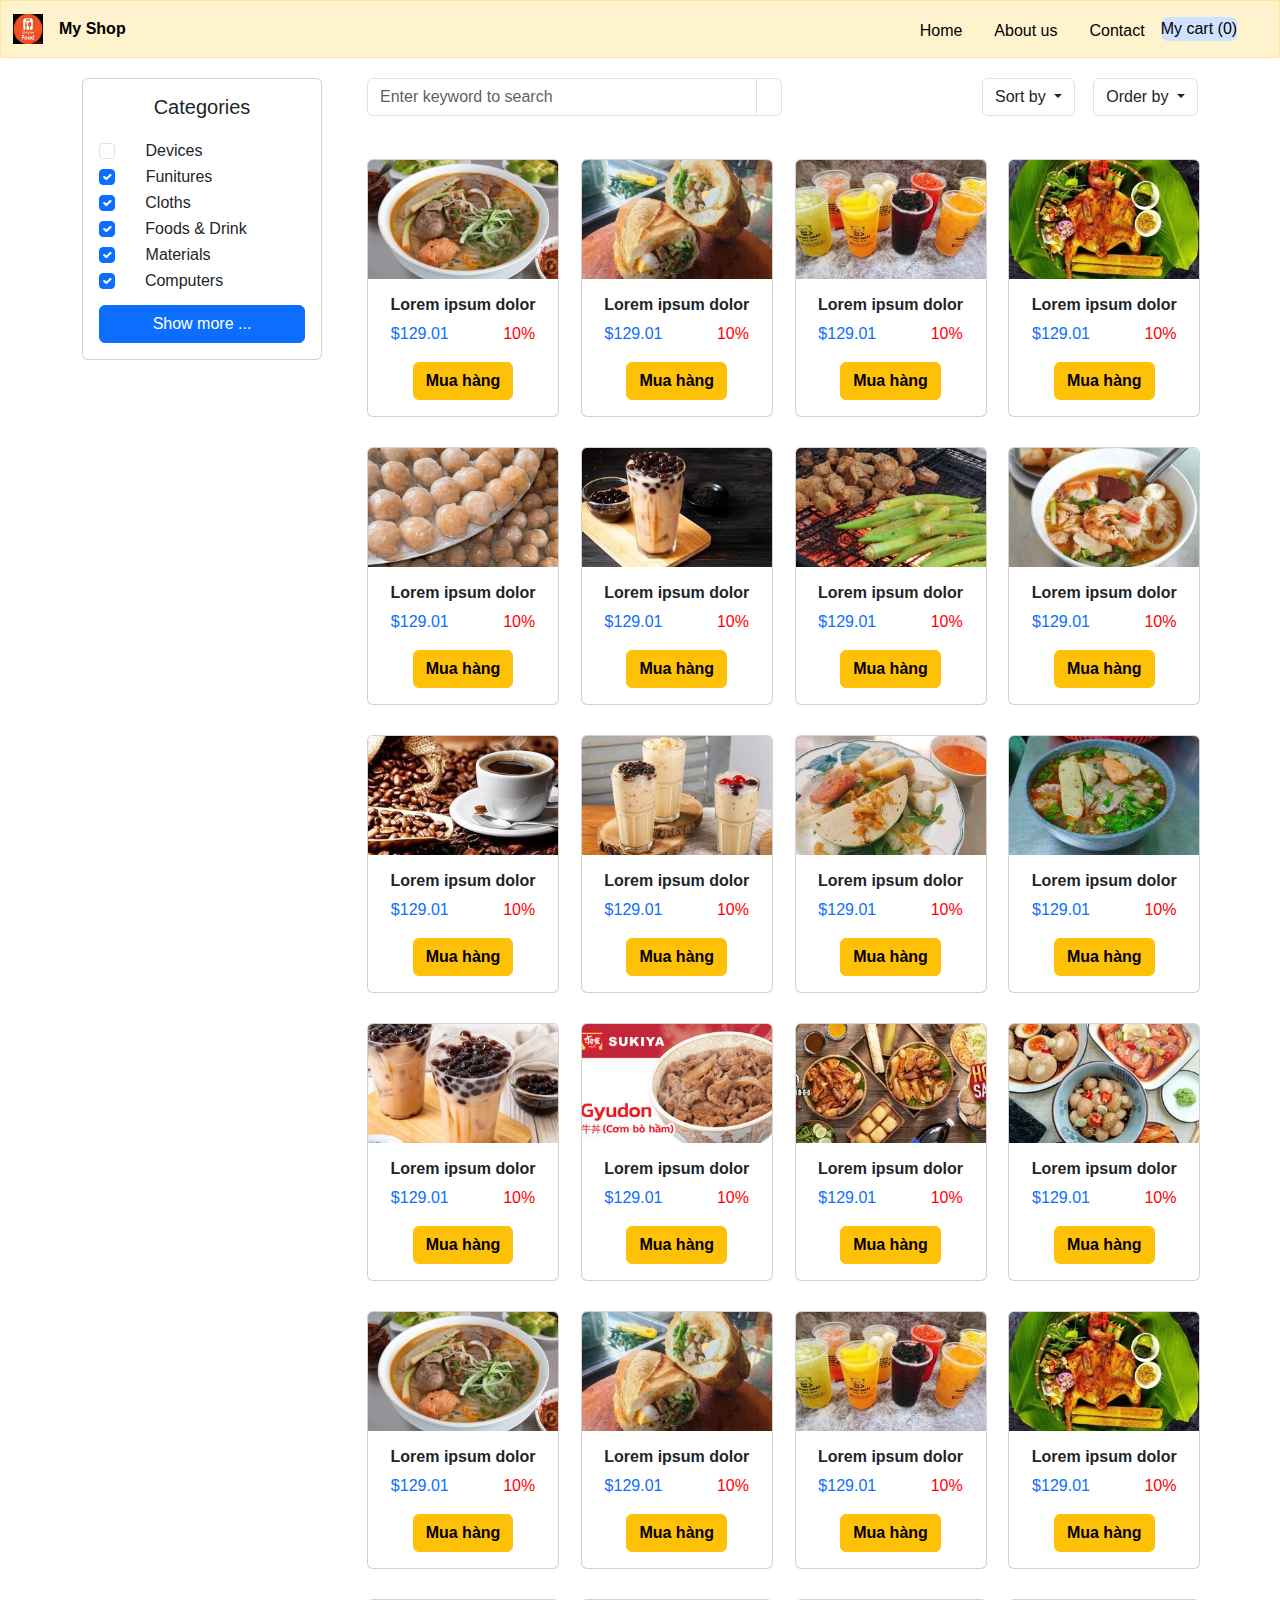
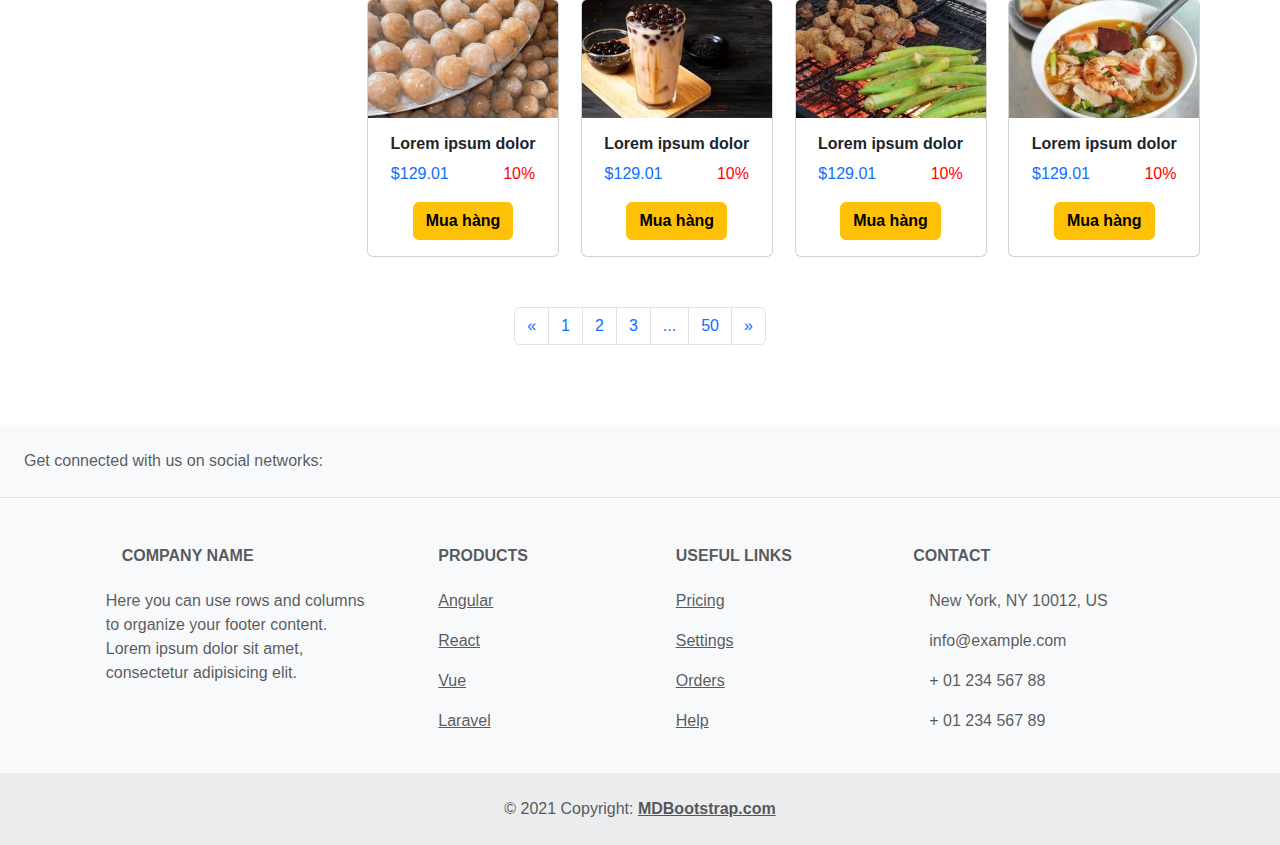
<file: DA1/index.html>
<!DOCTYPE html>
<html lang="en">
<head>
    <meta charset="UTF-8">
    <meta name="viewport" content="width=device-width, initial-scale=1.0">
    <title>Hieu duoc responsive thi noi chuyen voi thay</title>
    <link rel="stylesheet" href="bootstrap/css/bootstrap.min.css">
    <link rel="stylesheet" href="https://cdnjs.cloudflare.com/ajax/libs/font-awesome/6.7.1/css/all.min.css" integrity="sha512-5Hs3dF2AEPkpNAR7UiOHba+lRSJNeM2ECkwxUIxC1Q/FLycGTbNapWXB4tP889k5T5Ju8fs4b1P5z/iB4nMfSQ==" crossorigin="anonymous" referrerpolicy="no-referrer" />
    <link rel="stylesheet" href="style.css">
</head>
<body>
        <ul class="nav bg-warning-subtle border border-warning-subtle">
            <nav class="navbar navbar-expand-lg" style="margin-right: 750px;">
                <div class="container-fluid">
                    <img class="nav-img_logo" src="img/logo_shopeefood_11zon.jpg" alt="html">
                    <a class="nav-link text-black" href="#" style="font-weight: bold;">My Shop</a>
                </div>
            </nav>
            <li class="nav-item">
              <a class="nav-link active text-black" aria-current="page" href="#">Home</a>
            </li>
            <li class="nav-item">
              <a class="nav-link text-black" href="#">About us</a>
            </li>
            <li class="nav-item">
              <a class="nav-link text-black" href="#">Contact</a>
            </li>
            <li class="nav-item">
              <button class="nav-button bg-primary-subtle">My cart (0)</button>
            </li>
        </ul>

        <div class="container text-center" style="margin-top: 20px;">
            <div class="row">
              <div class="col-3">
                <div class="card" style="width: 15rem;">
                    <div class="card-body">
                      <h5 class="card-title" style="margin-bottom: 20px;">Categories</h5>
                      <div class="form-check">
                        <input class="form-check-input" type="checkbox" value="" id="flexCheckDefault">
                        <label class="form-check-label" for="flexCheckDefault" style="margin-left: -80px;">
                          Devices
                        </label>
                      </div>
                      <div class="form-check">
                        <input class="form-check-input" type="checkbox" value="" id="flexCheckChecked" checked>
                        <label class="form-check-label" for="flexCheckChecked" style="margin-left: -70px;">
                          Funitures
                        </label>
                      </div>
                      <div class="form-check">
                        <input class="form-check-input" type="checkbox" value="" id="flexCheckChecked" checked>
                        <label class="form-check-label" for="flexCheckChecked" style="margin-left: -92px;">
                          Cloths
                        </label>
                      </div>
                      <div class="form-check">
                        <input class="form-check-input" type="checkbox" value="" id="flexCheckChecked" checked>
                        <label class="form-check-label" for="flexCheckChecked" style="margin-left: -36px;">
                          Foods & Drink
                        </label>
                      </div>
                      <div class="form-check">
                        <input class="form-check-input" type="checkbox" value="" id="flexCheckChecked" checked>
                        <label class="form-check-label" for="flexCheckChecked" style="margin-left: -72px;">
                          Materials
                        </label>
                      </div>
                      <div class="form-check">
                        <input class="form-check-input" type="checkbox" value="" id="flexCheckChecked" checked>
                        <label class="form-check-label" for="flexCheckChecked" style="margin-left: -60px;">
                          Computers
                        </label>
                      </div>
                      <a href="#" class="btn btn-primary" style="margin-top: 10px;width: 100%;">Show more ...</a>
                    </div>
                  </div>
              </div>
              <div class="col-9" style="margin-top: -8px;">
                <nav class="navbar navbar-expand-lg">
                    <div class="input-group">
                        <input type="text" class="form-control" placeholder="Enter keyword to search" aria-label="Username">
                        <span class="input-group-text bg-body">
                            <i class="fa-solid fa-magnifying-glass"></i>
                        </span>
                    </div>
                    <div class="dropdown" data-bs-theme="light">
                        <button class="btn border border-1 dropdown-toggle" type="button" id="dropdownMenuButtonLight" data-bs-toggle="dropdown" aria-expanded="false" style="margin-left: 200px;margin-right: 18px;">
                          Sort by
                        </button>
                        <ul class="dropdown-menu" aria-labelledby="dropdownMenuButtonLight" style="margin-left: 200px;margin-right: 18px;">
                          <li><a class="dropdown-item active" href="#">Action</a></li>
                          <li><a class="dropdown-item" href="#">Action</a></li>
                          <li><a class="dropdown-item" href="#">Another action</a></li>
                          <li><a class="dropdown-item" href="#">Something else here</a></li>
                          <li><hr class="dropdown-divider"></li>
                          <li><a class="dropdown-item" href="#">Separated link</a></li>
                        </ul>
                    </div>
                      
                    <div class="dropdown" data-bs-theme="light">
                        <button class="btn border border-1 dropdown-toggle" type="button" id="dropdownMenuButtonDark" data-bs-toggle="dropdown" aria-expanded="false">
                          Order by
                        </button>
                        <ul class="dropdown-menu" aria-labelledby="dropdownMenuButtonDark">
                          <li><a class="dropdown-item active" href="#">Action</a></li>
                          <li><a class="dropdown-item" href="#">Action</a></li>
                          <li><a class="dropdown-item" href="#">Another action</a></li>
                          <li><a class="dropdown-item" href="#">Something else here</a></li>
                          <li><hr class="dropdown-divider"></li>
                          <li><a class="dropdown-item" href="#">Separated link</a></li>
                        </ul>
                    </div>
                </nav>

                <div class="content" style="display: flex;justify-content: space-around;margin-top: 35px;">
                    <div class="row">
                        <div class="col-3">
                            <div class="card" style="width: 12rem;">
                                <img src="img/0.jpg" class="card-img-top" alt="img_0">
                                <div class="card-body">
                                  <h6 class="card-title" style="font-weight: bold;">Lorem ipsum dolor</h6>
                                  <p class="card-text text-primary">$129.01 <span style="padding-left: 50px;color:red;"><i class="fa-solid fa-angle-down"></i>10%</span></p>
                                  <a href="#" class="btn btn-warning" style="font-weight: bold;">Mua hàng</a>
                                </div>
                            </div>
                        </div>
                        <div class="col-3">
                            <div class="card" style="width: 12rem;">
                                <img src="img/1.jpg" class="card-img-top" alt="img_1">
                                <div class="card-body">
                                  <h6 class="card-title" style="font-weight: bold;">Lorem ipsum dolor</h6>
                                  <p class="card-text text-primary">$129.01 <span style="padding-left: 50px;color:red;"><i class="fa-solid fa-angle-down"></i>10%</span></p>
                                  <a href="#" class="btn btn-warning" style="font-weight: bold;">Mua hàng</a>
                                </div>
                            </div>
                        </div>
                        <div class="col-3">
                            <div class="card" style="width: 12rem;">
                                <img src="img/2.jpg" class="card-img-top" alt="img_2">
                                <div class="card-body">
                                  <h6 class="card-title" style="font-weight: bold;">Lorem ipsum dolor</h6>
                                  <p class="card-text text-primary">$129.01 <span style="padding-left: 50px;color:red;"><i class="fa-solid fa-angle-down"></i>10%</span></p>
                                  <a href="#" class="btn btn-warning" style="font-weight: bold;">Mua hàng</a>
                                </div>
                            </div>
                        </div>
                        <div class="col-3">
                            <div class="card" style="width: 12rem;">
                                <img src="img/3.jpg" class="card-img-top" alt="img_3">
                                <div class="card-body">
                                    <h6 class="card-title" style="font-weight: bold;">Lorem ipsum dolor</h6>
                                    <p class="card-text text-primary">$129.01 <span style="padding-left: 50px;color:red;"><i class="fa-solid fa-angle-down"></i>10%</span></p>
                                    <a href="#" class="btn btn-warning" style="font-weight: bold;">Mua hàng</a>
                                </div>
                            </div>
                        </div>
                      </div>
                </div>

                <div class="content" style="display: flex;justify-content: space-around;margin-top: 30px;">
                    <div class="row">
                        <div class="col-3">
                            <div class="card" style="width: 12rem;">
                                <img src="img/4.jpg" class="card-img-top" alt="img_4">
                                <div class="card-body">
                                  <h6 class="card-title" style="font-weight: bold;">Lorem ipsum dolor</h6>
                                  <p class="card-text text-primary">$129.01 <span style="padding-left: 50px;color:red;"><i class="fa-solid fa-angle-down"></i>10%</span></p>
                                  <a href="#" class="btn btn-warning" style="font-weight: bold;">Mua hàng</a>
                                </div>
                            </div>
                        </div>
                        <div class="col-3">
                            <div class="card" style="width: 12rem;">
                                <img src="img/5.jpg" class="card-img-top" alt="img_5">
                                <div class="card-body">
                                  <h6 class="card-title" style="font-weight: bold;">Lorem ipsum dolor</h6>
                                  <p class="card-text text-primary">$129.01 <span style="padding-left: 50px;color:red;"><i class="fa-solid fa-angle-down"></i>10%</span></p>
                                  <a href="#" class="btn btn-warning" style="font-weight: bold;">Mua hàng</a>
                                </div>
                            </div>
                        </div>
                        <div class="col-3">
                            <div class="card" style="width: 12rem;">
                                <img src="img/6.jpg" class="card-img-top" alt="img_6">
                                <div class="card-body">
                                  <h6 class="card-title" style="font-weight: bold;">Lorem ipsum dolor</h6>
                                  <p class="card-text text-primary">$129.01 <span style="padding-left: 50px;color:red;"><i class="fa-solid fa-angle-down"></i>10%</span></p>
                                  <a href="#" class="btn btn-warning" style="font-weight: bold;">Mua hàng</a>
                                </div>
                            </div>
                        </div>
                        <div class="col-3">
                            <div class="card" style="width: 12rem;">
                                <img src="img/7.jpg" class="card-img-top" alt="img_7">
                                <div class="card-body">
                                    <h6 class="card-title" style="font-weight: bold;">Lorem ipsum dolor</h6>
                                    <p class="card-text text-primary">$129.01 <span style="padding-left: 50px;color:red;"><i class="fa-solid fa-angle-down"></i>10%</span></p>
                                    <a href="#" class="btn btn-warning" style="font-weight: bold;">Mua hàng</a>
                                </div>
                            </div>
                        </div>
                      </div>
                </div>

                <div class="content" style="display: flex;justify-content: space-around;margin-top: 30px;">
                    <div class="row">
                        <div class="col-3">
                            <div class="card" style="width: 12rem;">
                                <img src="img/8.jpg" class="card-img-top" alt="img_8">
                                <div class="card-body">
                                  <h6 class="card-title" style="font-weight: bold;">Lorem ipsum dolor</h6>
                                  <p class="card-text text-primary">$129.01 <span style="padding-left: 50px;color:red;"><i class="fa-solid fa-angle-down"></i>10%</span></p>
                                  <a href="#" class="btn btn-warning" style="font-weight: bold;">Mua hàng</a>
                                </div>
                            </div>
                        </div>
                        <div class="col-3">
                            <div class="card" style="width: 12rem;">
                                <img src="img/9.jpg" class="card-img-top" alt="img_9">
                                <div class="card-body">
                                  <h6 class="card-title" style="font-weight: bold;">Lorem ipsum dolor</h6>
                                  <p class="card-text text-primary">$129.01 <span style="padding-left: 50px;color:red;"><i class="fa-solid fa-angle-down"></i>10%</span></p>
                                  <a href="#" class="btn btn-warning" style="font-weight: bold;">Mua hàng</a>
                                </div>
                            </div>
                        </div>
                        <div class="col-3">
                            <div class="card" style="width: 12rem;">
                                <img src="img/10.jpg" class="card-img-top" alt="img_10">
                                <div class="card-body">
                                  <h6 class="card-title" style="font-weight: bold;">Lorem ipsum dolor</h6>
                                  <p class="card-text text-primary">$129.01 <span style="padding-left: 50px;color:red;"><i class="fa-solid fa-angle-down"></i>10%</span></p>
                                  <a href="#" class="btn btn-warning" style="font-weight: bold;">Mua hàng</a>
                                </div>
                            </div>
                        </div>
                        <div class="col-3">
                            <div class="card" style="width: 12rem;">
                                <img src="img/11.jpg" class="card-img-top" alt="img_11">
                                <div class="card-body">
                                    <h6 class="card-title" style="font-weight: bold;">Lorem ipsum dolor</h6>
                                    <p class="card-text text-primary">$129.01 <span style="padding-left: 50px;color:red;"><i class="fa-solid fa-angle-down"></i>10%</span></p>
                                    <a href="#" class="btn btn-warning" style="font-weight: bold;">Mua hàng</a>
                                </div>
                            </div>
                        </div>
                      </div>
                </div>

                <div class="content" style="display: flex;justify-content: space-around;margin-top: 30px;">
                    <div class="row">
                        <div class="col-3">
                            <div class="card" style="width: 12rem;">
                                <img src="img/12.jpg" class="card-img-top" alt="img_12">
                                <div class="card-body">
                                  <h6 class="card-title" style="font-weight: bold;">Lorem ipsum dolor</h6>
                                  <p class="card-text text-primary">$129.01 <span style="padding-left: 50px;color:red;"><i class="fa-solid fa-angle-down"></i>10%</span></p>
                                  <a href="#" class="btn btn-warning" style="font-weight: bold;">Mua hàng</a>
                                </div>
                            </div>
                        </div>
                        <div class="col-3">
                            <div class="card" style="width: 12rem;">
                                <img src="img/13.jpg" class="card-img-top" alt="img_13">
                                <div class="card-body">
                                  <h6 class="card-title" style="font-weight: bold;">Lorem ipsum dolor</h6>
                                  <p class="card-text text-primary">$129.01 <span style="padding-left: 50px;color:red;"><i class="fa-solid fa-angle-down"></i>10%</span></p>
                                  <a href="#" class="btn btn-warning" style="font-weight: bold;">Mua hàng</a>
                                </div>
                            </div>
                        </div>
                        <div class="col-3">
                            <div class="card" style="width: 12rem;">
                                <img src="img/14.jpg" class="card-img-top" alt="img_14">
                                <div class="card-body">
                                  <h6 class="card-title" style="font-weight: bold;">Lorem ipsum dolor</h6>
                                  <p class="card-text text-primary">$129.01 <span style="padding-left: 50px;color:red;"><i class="fa-solid fa-angle-down"></i>10%</span></p>
                                  <a href="#" class="btn btn-warning" style="font-weight: bold;">Mua hàng</a>
                                </div>
                            </div>
                        </div>
                        <div class="col-3">
                            <div class="card" style="width: 12rem;">
                                <img src="img/15.jpg" class="card-img-top" alt="img_15">
                                <div class="card-body">
                                    <h6 class="card-title" style="font-weight: bold;">Lorem ipsum dolor</h6>
                                    <p class="card-text text-primary">$129.01 <span style="padding-left: 50px;color:red;"><i class="fa-solid fa-angle-down"></i>10%</span></p>
                                    <a href="#" class="btn btn-warning" style="font-weight: bold;">Mua hàng</a>
                                </div>
                            </div>
                        </div>
                      </div>
                </div>

                <div class="content" style="display: flex;justify-content: space-around;margin-top: 30px;">
                    <div class="row">
                        <div class="col-3">
                            <div class="card" style="width: 12rem;">
                                <img src="img/0.jpg" class="card-img-top" alt="img_16">
                                <div class="card-body">
                                  <h6 class="card-title" style="font-weight: bold;">Lorem ipsum dolor</h6>
                                  <p class="card-text text-primary">$129.01 <span style="padding-left: 50px;color:red;"><i class="fa-solid fa-angle-down"></i>10%</span></p>
                                  <a href="#" class="btn btn-warning" style="font-weight: bold;">Mua hàng</a>
                                </div>
                            </div>
                        </div>
                        <div class="col-3">
                            <div class="card" style="width: 12rem;">
                                <img src="img/1.jpg" class="card-img-top" alt="img_17">
                                <div class="card-body">
                                  <h6 class="card-title" style="font-weight: bold;">Lorem ipsum dolor</h6>
                                  <p class="card-text text-primary">$129.01 <span style="padding-left: 50px;color:red;"><i class="fa-solid fa-angle-down"></i>10%</span></p>
                                  <a href="#" class="btn btn-warning" style="font-weight: bold;">Mua hàng</a>
                                </div>
                            </div>
                        </div>
                        <div class="col-3">
                            <div class="card" style="width: 12rem;">
                                <img src="img/2.jpg" class="card-img-top" alt="img_18">
                                <div class="card-body">
                                  <h6 class="card-title" style="font-weight: bold;">Lorem ipsum dolor</h6>
                                  <p class="card-text text-primary">$129.01 <span style="padding-left: 50px;color:red;"><i class="fa-solid fa-angle-down"></i>10%</span></p>
                                  <a href="#" class="btn btn-warning" style="font-weight: bold;">Mua hàng</a>
                                </div>
                            </div>
                        </div>
                        <div class="col-3">
                            <div class="card" style="width: 12rem;">
                                <img src="img/3.jpg" class="card-img-top" alt="img_19">
                                <div class="card-body">
                                    <h6 class="card-title" style="font-weight: bold;">Lorem ipsum dolor</h6>
                                    <p class="card-text text-primary">$129.01 <span style="padding-left: 50px;color:red;"><i class="fa-solid fa-angle-down"></i>10%</span></p>
                                    <a href="#" class="btn btn-warning" style="font-weight: bold;">Mua hàng</a>
                                </div>
                            </div>
                        </div>
                      </div>
                </div>
                <div class="content" style="display: flex;justify-content: space-around;margin-top: 30px;">
                    <div class="row">
                        <div class="col-3">
                            <div class="card" style="width: 12rem;">
                                <img src="img/4.jpg" class="card-img-top" alt="img_20">
                                <div class="card-body">
                                  <h6 class="card-title" style="font-weight: bold;">Lorem ipsum dolor</h6>
                                  <p class="card-text text-primary">$129.01 <span style="padding-left: 50px;color:red;"><i class="fa-solid fa-angle-down"></i>10%</span></p>
                                  <a href="#" class="btn btn-warning" style="font-weight: bold;">Mua hàng</a>
                                </div>
                            </div>
                        </div>
                        <div class="col-3">
                            <div class="card" style="width: 12rem;">
                                <img src="img/5.jpg" class="card-img-top" alt="img_21">
                                <div class="card-body">
                                  <h6 class="card-title" style="font-weight: bold;">Lorem ipsum dolor</h6>
                                  <p class="card-text text-primary">$129.01 <span style="padding-left: 50px;color:red;"><i class="fa-solid fa-angle-down"></i>10%</span></p>
                                  <a href="#" class="btn btn-warning" style="font-weight: bold;">Mua hàng</a>
                                </div>
                            </div>
                        </div>
                        <div class="col-3">
                            <div class="card" style="width: 12rem;">
                                <img src="img/6.jpg" class="card-img-top" alt="img_22">
                                <div class="card-body">
                                  <h6 class="card-title" style="font-weight: bold;">Lorem ipsum dolor</h6>
                                  <p class="card-text text-primary">$129.01 <span style="padding-left: 50px;color:red;"><i class="fa-solid fa-angle-down"></i>10%</span></p>
                                  <a href="#" class="btn btn-warning" style="font-weight: bold;">Mua hàng</a>
                                </div>
                            </div>
                        </div>
                        <div class="col-3">
                            <div class="card" style="width: 12rem;">
                                <img src="img/7.jpg" class="card-img-top" alt="img_23">
                                <div class="card-body">
                                    <h6 class="card-title" style="font-weight: bold;">Lorem ipsum dolor</h6>
                                    <p class="card-text text-primary">$129.01 <span style="padding-left: 50px;color:red;"><i class="fa-solid fa-angle-down"></i>10%</span></p>
                                    <a href="#" class="btn btn-warning" style="font-weight: bold;">Mua hàng</a>
                                </div>
                            </div>
                        </div>
                      </div>
                </div>
              </div>
            </div>
        </div>

        <nav aria-label="Page navigation example">
            <ul class="pagination">
              <li class="page-item">
                <a class="page-link" href="#" aria-label="Previous">
                  <span aria-hidden="true">&laquo;</span>
                </a>
              </li>
              <li class="page-item"><a class="page-link" href="#">1</a></li>
              <li class="page-item"><a class="page-link" href="#">2</a></li>
              <li class="page-item"><a class="page-link" href="#">3</a></li>
              <li class="page-item"><a class="page-link" href="#">...</a></li>
              <li class="page-item"><a class="page-link" href="#">50</a></li>
              <li class="page-item">
                <a class="page-link" href="#" aria-label="Next">
                  <span aria-hidden="true">&raquo;</span>
                </a>
              </li>
            </ul>
        </nav>

        <div class="footer" style="margin-top: 80px;">
            <!-- Footer -->
            <footer class="text-center text-lg-start bg-body-tertiary text-muted">
            <!-- Section: Social media -->
            <section class="d-flex justify-content-center justify-content-lg-between p-4 border-bottom">
            <!-- Left -->
            <div class="me-5 d-none d-lg-block">
            <span>Get connected with us on social networks:</span>
            </div>
            <!-- Left -->
  
            <!-- Right -->
            <div>
            <a href="" class="me-4 text-reset">
                <i class="fab fa-facebook-f"></i>
            </a>
            <a href="" class="me-4 text-reset">
                <i class="fab fa-twitter"></i>
            </a>
            <a href="" class="me-4 text-reset">
                <i class="fab fa-google"></i>
            </a>
            <a href="" class="me-4 text-reset">
                <i class="fab fa-instagram"></i>
            </a>
            <a href="" class="me-4 text-reset">
                <i class="fab fa-linkedin"></i>
            </a>
            <a href="" class="me-4 text-reset">
                <i class="fab fa-github"></i>
            </a>
            </div>
            <!-- Right -->
            </section>
            <!-- Section: Social media -->
  
            <!-- Section: Links  -->
            <section class="">
            <div class="container text-center text-md-start mt-5">
            <!-- Grid row -->
            <div class="row mt-3">
          <!-- Grid column -->
          <div class="col-md-3 col-lg-4 col-xl-3 mx-auto mb-4">
            <!-- Content -->
            <h6 class="text-uppercase fw-bold mb-4">
              <i class="fas fa-gem me-3"></i>Company name
            </h6>
            <p>
              Here you can use rows and columns to organize your footer content. Lorem ipsum
              dolor sit amet, consectetur adipisicing elit.
            </p>
          </div>
          <!-- Grid column -->
  
          <!-- Grid column -->
          <div class="col-md-2 col-lg-2 col-xl-2 mx-auto mb-4">
            <!-- Links -->
            <h6 class="text-uppercase fw-bold mb-4">
              Products
            </h6>
            <p>
              <a href="#!" class="text-reset">Angular</a>
            </p>
            <p>
              <a href="#!" class="text-reset">React</a>
            </p>
            <p>
              <a href="#!" class="text-reset">Vue</a>
            </p>
            <p>
              <a href="#!" class="text-reset">Laravel</a>
            </p>
          </div>
          <!-- Grid column -->
  
          <!-- Grid column -->
          <div class="col-md-3 col-lg-2 col-xl-2 mx-auto mb-4">
            <!-- Links -->
            <h6 class="text-uppercase fw-bold mb-4">
              Useful links
            </h6>
            <p>
              <a href="#!" class="text-reset">Pricing</a>
            </p>
            <p>
              <a href="#!" class="text-reset">Settings</a>
            </p>
            <p>
              <a href="#!" class="text-reset">Orders</a>
            </p>
            <p>
              <a href="#!" class="text-reset">Help</a>
            </p>
          </div>
          <!-- Grid column -->
  
          <!-- Grid column -->
          <div class="col-md-4 col-lg-3 col-xl-3 mx-auto mb-md-0 mb-4">
            <!-- Links -->
            <h6 class="text-uppercase fw-bold mb-4">Contact</h6>
            <p><i class="fas fa-home me-3"></i> New York, NY 10012, US</p>
            <p>
              <i class="fas fa-envelope me-3"></i>
              info@example.com
            </p>
            <p><i class="fas fa-phone me-3"></i> + 01 234 567 88</p>
            <p><i class="fas fa-print me-3"></i> + 01 234 567 89</p>
          </div>
          <!-- Grid column -->
            </div>
            <!-- Grid row -->
            </div>
            </section>
            <!-- Section: Links  -->
  
            <!-- Copyright -->
            <div class="text-center p-4" style="background-color: rgba(0, 0, 0, 0.05);">
            © 2021 Copyright:
            <a class="text-reset fw-bold" href="https://mdbootstrap.com/">MDBootstrap.com</a>
            </div>
            <!-- Copyright -->
            </footer>
            <!-- Footer -->
        </div>
    
    <script src="bootstrap/js/bootstrap.bundle.min.js"></script>
</body>
</html>
</file>
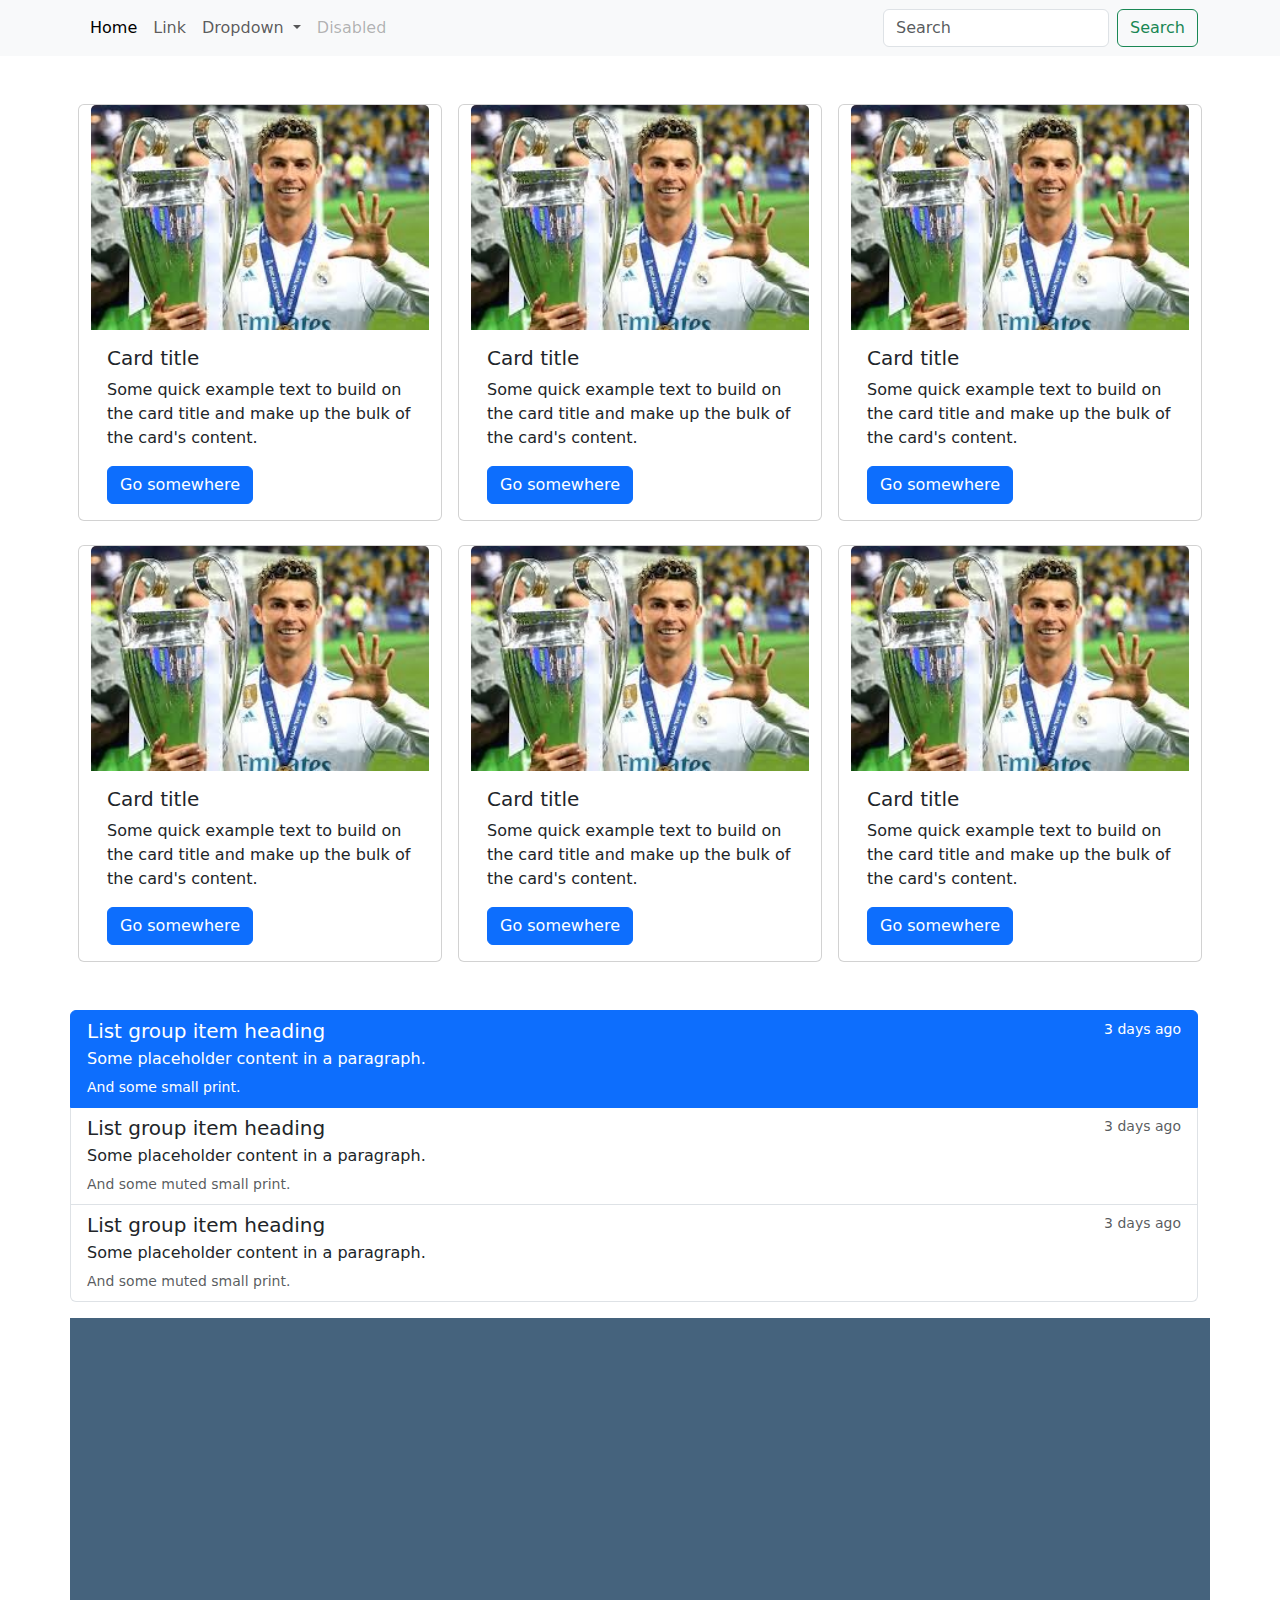
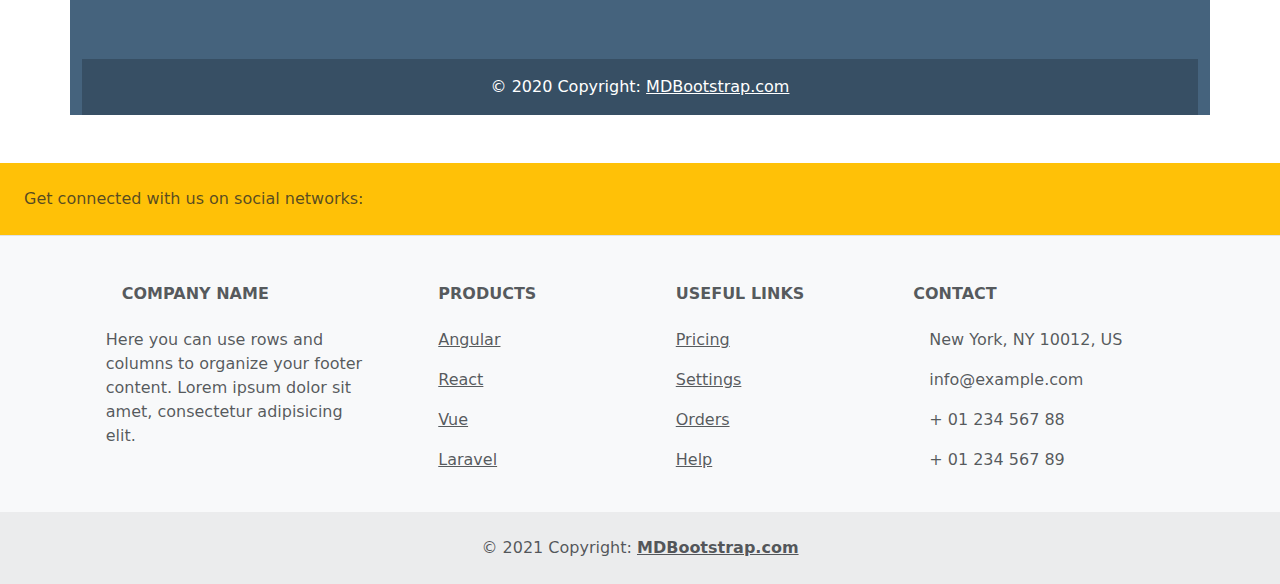
<file: DA1/bootstrap/view/demo.html>
<!DOCTYPE html>
<html lang="en">
<head>
    <meta charset="UTF-8">
    <meta name="viewport" content="width=device-width, initial-scale=1.0">
    <title>chú không có tuổi nói chuyện với anh</title>
    <script src="../js/bootstrap.bundle.min.js"></script>
    <link rel="stylesheet" href="../css/bootstrap.min.css">
    <link rel="stylesheet" href="https://cdnjs.cloudflare.com/ajax/libs/font-awesome/6.6.0/css/all.min.css" integrity="sha512-Kc323vGBEqzTmouAECnVceyQqyqdsSiqLQISBL29aUW4U/M7pSPA/gEUZQqv1cwx4OnYxTxve5UMg5GT6L4JJg==" crossorigin="anonymous" referrerpolicy="no-referrer" />
</head>
<body>
    <header>
        <nav class="navbar navbar-expand-lg bg-body-tertiary">
            <div class="container">
                <i class="fa-solid fa-house"></i>
              <button class="navbar-toggler" type="button" data-bs-toggle="collapse" data-bs-target="#navbarSupportedContent" aria-controls="navbarSupportedContent" aria-expanded="false" aria-label="Toggle navigation">
                <span class="navbar-toggler-icon"></span>
              </button>
              <div class="collapse navbar-collapse" id="navbarSupportedContent">
                <ul class="navbar-nav me-auto mb-2 mb-lg-0">
                  <li class="nav-item">
                    <a class="nav-link active" aria-current="page" href="https://chat.zalo.me/">Home</a>
                  </li>
                  <li class="nav-item">
                    <a class="nav-link" href="https://www.facebook.com/?locale=vi_VN">Link</a>
                  </li>
                  <li class="nav-item dropdown">
                    <a class="nav-link dropdown-toggle" href="https://lienquan.garena.vn/" role="button" data-bs-toggle="dropdown" aria-expanded="false">
                      Dropdown
                    </a>
                    <ul class="dropdown-menu">
                      <li><a class="dropdown-item" href="https://lienquan.garena.vn/">Action</a></li>
                      <li><a class="dropdown-item" href="https://lienquan.garena.vn/">Another action</a></li>
                      <li><hr class="dropdown-divider"></li>
                      <li><a class="dropdown-item" href="https://lienquan.garena.vn/">Something else here</a></li>
                    </ul>
                  </li>
                  <li class="nav-item">
                    <a class="nav-link disabled" aria-disabled="true">Disabled</a>
                  </li>
                </ul>
                <form class="d-flex" role="search"   action="/search" method="GET">
                  <input class="form-control me-2" type="search" placeholder="Search" aria-label="Search"   name="query">
                  <button class="btn btn-outline-success" type="submit">Search</button>        
                </form>
              </div>
            </div>
        </nav>
    </header>

    <main class="container">
        <section class="row mt-5">
            <div class="card col mx-2">
                <img src="[data-uri]" class="card-img-top" alt="...">
                <div class="card-body">
                  <h5 class="card-title">Card title</h5>
                  <p class="card-text">Some quick example text to build on the card title and make up the bulk of the card's content.</p>
                  <a href="#" class="btn btn-primary">Go somewhere</a>
                </div>
              </div>
              <div class="card col mx-2">
                <img src="[data-uri]" class="card-img-top" alt="...">
                <div class="card-body">
                  <h5 class="card-title">Card title</h5>
                  <p class="card-text">Some quick example text to build on the card title and make up the bulk of the card's content.</p>
                  <a href="#" class="btn btn-primary">Go somewhere</a>
                </div>
              </div>
              <div class="card col mx-2">
                <img src="[data-uri]" class="card-img-top" alt="...">
                <div class="card-body">
                  <h5 class="card-title">Card title</h5>
                  <p class="card-text">Some quick example text to build on the card title and make up the bulk of the card's content.</p>
                  <a href="#" class="btn btn-primary">Go somewhere</a>
                </div>
              </div>
        </section>

        <section class="row mt-4">
            <div class="card col mx-2">
                <img src="[data-uri]" class="card-img-top" alt="...">
                <div class="card-body">
                  <h5 class="card-title">Card title</h5>
                  <p class="card-text">Some quick example text to build on the card title and make up the bulk of the card's content.</p>
                  <a href="#" class="btn btn-primary">Go somewhere</a>
                </div>
              </div>
              <div class="card col mx-2">
                <img src="[data-uri]" class="card-img-top" alt="...">
                <div class="card-body">
                  <h5 class="card-title">Card title</h5>
                  <p class="card-text">Some quick example text to build on the card title and make up the bulk of the card's content.</p>
                  <a href="#" class="btn btn-primary">Go somewhere</a>
                </div>
              </div>
              <div class="card col mx-2">
                <img src="[data-uri]" class="card-img-top" alt="...">
                <div class="card-body">
                  <h5 class="card-title">Card title</h5>
                  <p class="card-text">Some quick example text to build on the card title and make up the bulk of the card's content.</p>
                  <a href="#" class="btn btn-primary">Go somewhere</a>
                </div>
              </div>
        </section>

        <section class="row mt-5">
        <div class="list-group">
            <a href="#" class="list-group-item list-group-item-action active" aria-current="true">
              <div class="d-flex w-100 justify-content-between">
                <h5 class="mb-1">List group item heading</h5>
                <small>3 days ago</small>
              </div>
              <p class="mb-1">Some placeholder content in a paragraph.</p>
              <small>And some small print.</small>
            </a>
            <a href="#" class="list-group-item list-group-item-action">
              <div class="d-flex w-100 justify-content-between">
                <h5 class="mb-1">List group item heading</h5>
                <small class="text-body-secondary">3 days ago</small>
              </div>
              <p class="mb-1">Some placeholder content in a paragraph.</p>
              <small class="text-body-secondary">And some muted small print.</small>
            </a>
            <a href="#" class="list-group-item list-group-item-action">
              <div class="d-flex w-100 justify-content-between">
                <h5 class="mb-1">List group item heading</h5>
                <small class="text-body-secondary">3 days ago</small>
              </div>
              <p class="mb-1">Some placeholder content in a paragraph.</p>
              <small class="text-body-secondary">And some muted small print.</small>
            </a>
          </div>
        </section>

        <section class="row mt-3">
            <footer class="text-center text-white" style="background-color: #45637d;">
                <!-- Grid container -->
                <div class="container p-4">
                <!-- Section: Iframe -->
                <section class="">
                    <div class="row d-flex justify-content-center">
                    <div class="col-lg-6">
                        <div class="ratio ratio-16x9">
                        <iframe
                            class="shadow-1-strong rounded"
                            src="https://www.youtube.com/embed/vlDzYIIOYmM"
                            title="YouTube video"
                            allowfullscreen
                        ></iframe>
                        </div>
                    </div>
                    </div>
                </section>
                <!-- Section: Iframe -->
                </div>
                <!-- Grid container -->
          
                <!-- Copyright -->
                <div class="text-center p-3" style="background-color: rgba(0, 0, 0, 0.2);">
                © 2020 Copyright:
                <a class="text-white" href="https://mdbootstrap.com/">MDBootstrap.com</a>
                </div>
                <!-- Copyright -->
            </footer>
        </section>
    </main>

    <!-- Footer -->
    <footer class="text-center text-lg-start bg-body-tertiary text-muted mt-5">
    <!-- Section: Social media -->
    <section class="d-flex justify-content-center justify-content-lg-between p-4 border-bottom bg-warning">
      <!-- Left -->
      <div class="me-5 d-none d-lg-block">
        <span>Get connected with us on social networks:</span>
      </div>
      <!-- Left -->
  
      <!-- Right -->
      <div>
        <a href="" class="me-4 text-reset">
          <i class="fab fa-facebook-f"></i>
        </a>
        <a href="" class="me-4 text-reset">
          <i class="fab fa-twitter"></i>
        </a>
        <a href="" class="me-4 text-reset">
          <i class="fab fa-google"></i>
        </a>
        <a href="" class="me-4 text-reset">
          <i class="fab fa-instagram"></i>
        </a>
        <a href="" class="me-4 text-reset">
          <i class="fab fa-linkedin"></i>
        </a>
        <a href="" class="me-4 text-reset">
          <i class="fab fa-github"></i>
        </a>
      </div>
      <!-- Right -->
    </section>
    <!-- Section: Social media -->
  
    <!-- Section: Links  -->
    <section class="">
      <div class="container text-center text-md-start mt-5">
        <!-- Grid row -->
        <div class="row mt-3">
          <!-- Grid column -->
          <div class="col-md-3 col-lg-4 col-xl-3 mx-auto mb-4">
            <!-- Content -->
            <h6 class="text-uppercase fw-bold mb-4">
              <i class="fas fa-gem me-3"></i>Company name
            </h6>
            <p>
              Here you can use rows and columns to organize your footer content. Lorem ipsum
              dolor sit amet, consectetur adipisicing elit.
            </p>
          </div>
          <!-- Grid column -->
  
          <!-- Grid column -->
          <div class="col-md-2 col-lg-2 col-xl-2 mx-auto mb-4">
            <!-- Links -->
            <h6 class="text-uppercase fw-bold mb-4">
              Products
            </h6>
            <p>
              <a href="#!" class="text-reset">Angular</a>
            </p>
            <p>
              <a href="#!" class="text-reset">React</a>
            </p>
            <p>
              <a href="#!" class="text-reset">Vue</a>
            </p>
            <p>
              <a href="#!" class="text-reset">Laravel</a>
            </p>
          </div>
          <!-- Grid column -->
  
          <!-- Grid column -->
          <div class="col-md-3 col-lg-2 col-xl-2 mx-auto mb-4">
            <!-- Links -->
            <h6 class="text-uppercase fw-bold mb-4">
              Useful links
            </h6>
            <p>
              <a href="#!" class="text-reset">Pricing</a>
            </p>
            <p>
              <a href="#!" class="text-reset">Settings</a>
            </p>
            <p>
              <a href="#!" class="text-reset">Orders</a>
            </p>
            <p>
              <a href="#!" class="text-reset">Help</a>
            </p>
          </div>
          <!-- Grid column -->
  
          <!-- Grid column -->
          <div class="col-md-4 col-lg-3 col-xl-3 mx-auto mb-md-0 mb-4">
            <!-- Links -->
            <h6 class="text-uppercase fw-bold mb-4">Contact</h6>
            <p><i class="fas fa-home me-3"></i> New York, NY 10012, US</p>
            <p>
              <i class="fas fa-envelope me-3"></i>
              info@example.com
            </p>
            <p><i class="fas fa-phone me-3"></i> + 01 234 567 88</p>
            <p><i class="fas fa-print me-3"></i> + 01 234 567 89</p>
          </div>
          <!-- Grid column -->
        </div>
        <!-- Grid row -->
      </div>
    </section>
    <!-- Section: Links  -->
  
    <!-- Copyright -->
    <div class="text-center p-4" style="background-color: rgba(0, 0, 0, 0.05);">
      © 2021 Copyright:
      <a class="text-reset fw-bold" href="https://mdbootstrap.com/">MDBootstrap.com</a>
    </div>
    <!-- Copyright -->
    </footer>
  <!-- Footer -->
</body>
</html>
</file>
<file: DA1/style.css>
*{
    margin: 0;
    padding: 0;
    font-family: Arial, Helvetica, sans-serif;
    box-sizing: border-box;
}


.nav-item{
    padding-top: 10px;
}

.nav-button{
    border: 1px;
    border-radius: 7px;
    margin-top: 6px;
}

.nav-img_logo{
    width: 30px;
    height: 30px;
}

.pagination{
    margin-top: 50px;
    display: flex;
    justify-content: center;
}

.box {
    background-color: #f4f4f4;
    border: 1px solid #ddd;
    margin: 0.5rem;
    padding: 1rem;
    flex: 1 1 calc(33.333% - 1rem); /* 3 cột */
}

@media screen and (max-width: 768px) {
    .box {
      flex: 1 1 calc(50% - 1rem); /* 2 cột */
    }
  }

  /* Responsive cho Mobile */
  @media screen and (max-width: 480px) {
    .box {
      flex: 1 1 100%; /* 1 cột */
    }
    
    ul {
      flex-direction: column; /* Menu dọc */
    }
  }
</file>
